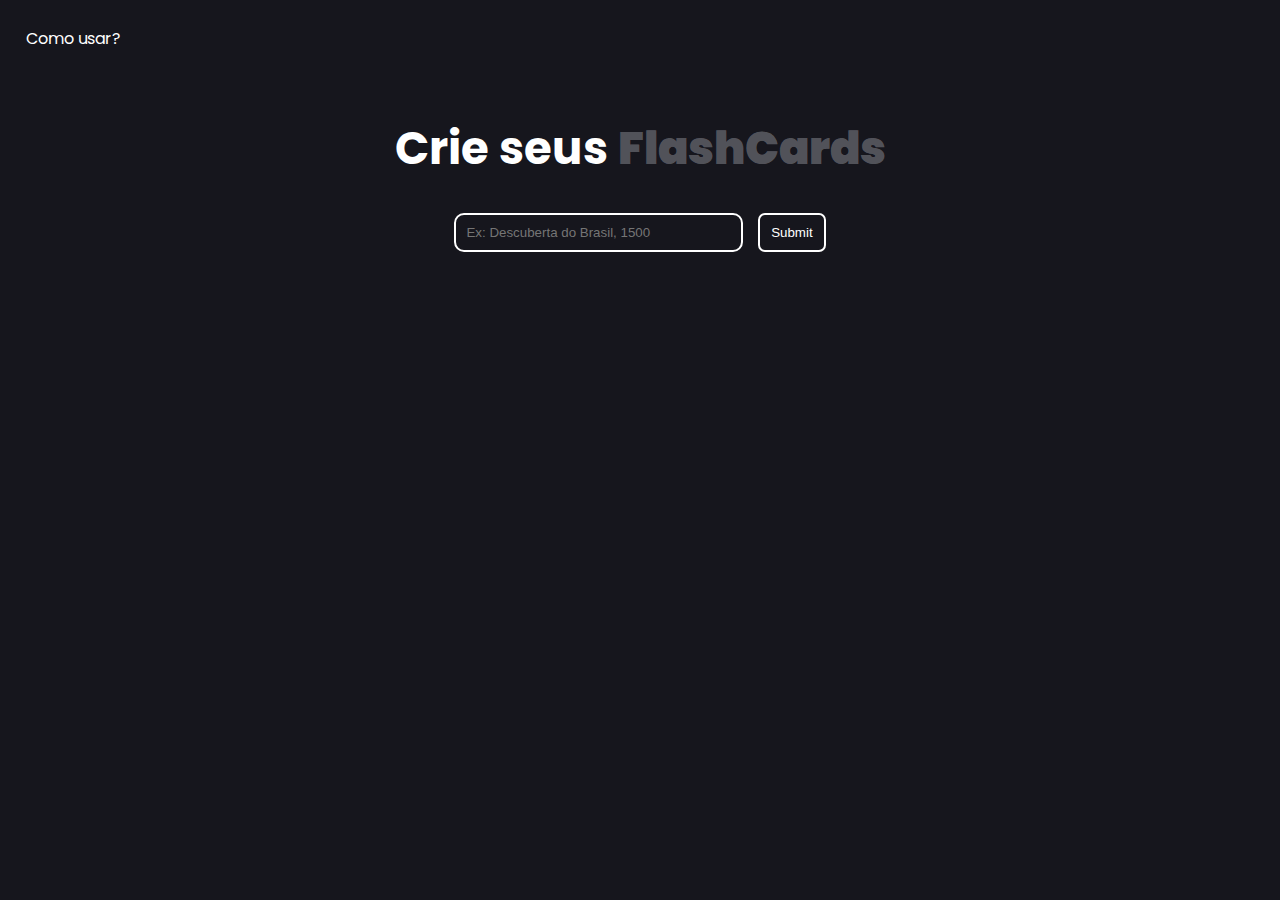
<file: index.html>
<!DOCTYPE html>
<html lang="pt-br">
<head>
  <meta charset="UTF-8">
  <meta name="viewport" content="width=device-width, initial-scale=1.0">
  <title>Flash Cards</title>
  <link rel="stylesheet" href="styles/style.css">
</head>
<body>

  <header>
    <nav>
        <a href="sobre.html">Como usar?</a>
    </nav>
  </header>

  <main>

    <div class="introducao">   
      <h1>Crie seus <strong>FlashCards</strong></h1>
    </div>

    <form class="entrada">
      <input type="text" id="input" placeholder="Ex: Descuberta do Brasil, 1500">
      <input type="submit" id="submit">
    </form>

    <section class="cards">
        
    </section>

  </main>

  <footer></footer>
</body>
<script src="js/app.js"></script>
</html>
</file>
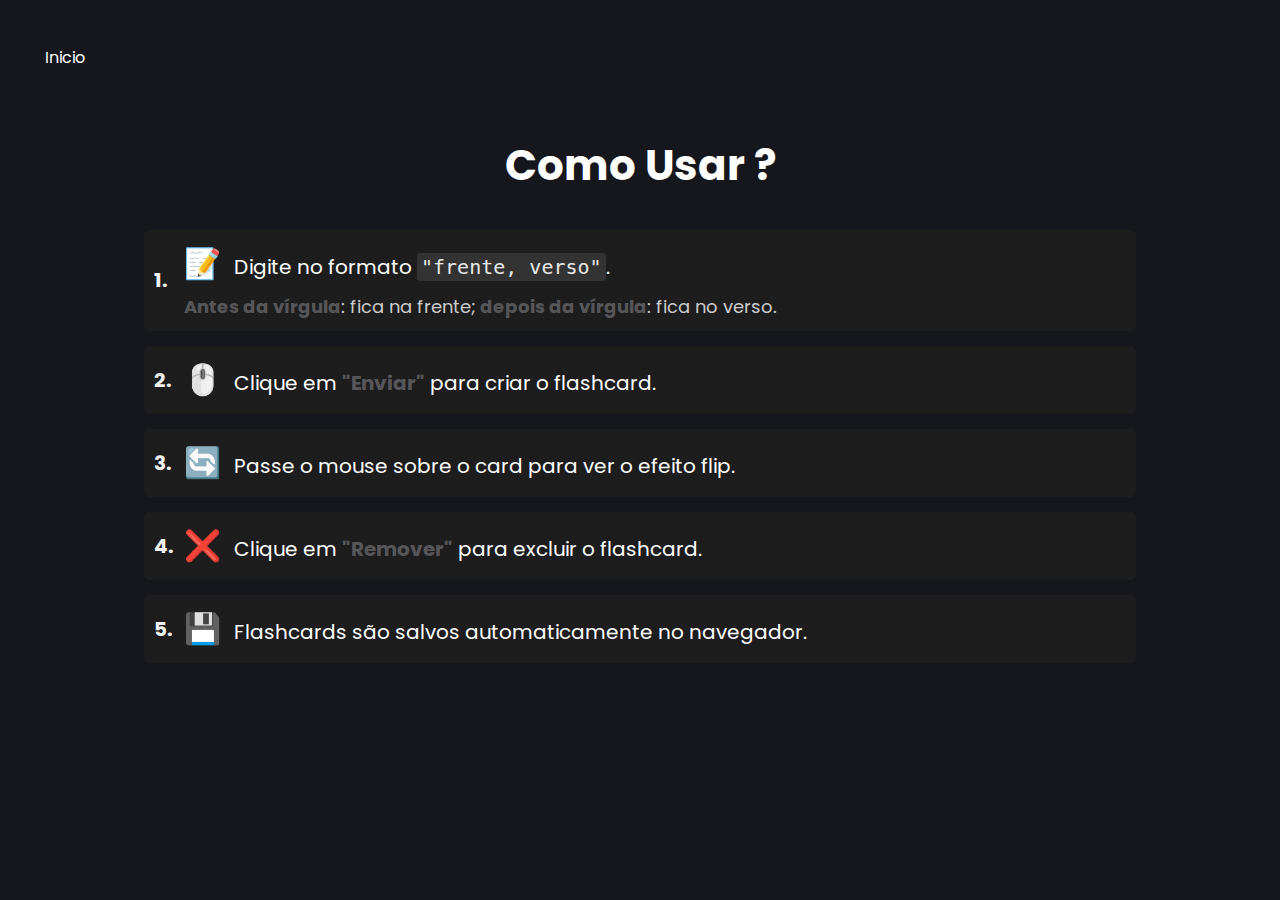
<file: sobre.html>
<!DOCTYPE html>
<html lang="pt-br">

<head>
    <meta charset="UTF-8">
    <meta name="viewport" content="width=device-width, initial-scale=1.0">
    <title>Sobre</title>
    <link rel="stylesheet" href="styles/style.css">
    <link rel="stylesheet" href="styles/about.css">
</head>

<body>
    <header>
        <nav>
            <a href="index.html">Inicio</a>
        </nav>
      </header>
    <main>
        <div class="conteudo">
            <h1>Como Usar ?</h1>
            <div class="informacoes">
                <ol>
                    <li>
                        <span role="img" aria-label="Digite">📝</span>
                        Digite no formato <code>"frente, verso"</code>.
                        <br>
                        <small>
                            <strong>Antes da vírgula</strong>: fica na frente; <strong>depois da vírgula</strong>: fica no
                            verso.
                        </small>
                    </li>
                    <li>
                        <span role="img" aria-label="Clique">🖱️</span>
                        Clique em <strong>"Enviar"</strong> para criar o flashcard.
                    </li>
                    <li>
                        <span role="img" aria-label="Flip">🔄</span>
                        Passe o mouse sobre o card para ver o efeito flip.
                    </li>
                    <li>
                        <span role="img" aria-label="Remover">❌</span>
                        Clique em <strong>"Remover"</strong> para excluir o flashcard.
                    </li>
                    <li>
                        <span role="img" aria-label="Salvar">💾</span>
                        Flashcards são salvos automaticamente no navegador.
                    </li>
                </ol>  
            </div>
        </div>
    </main>
    <footer></footer>
</body>

</html>
</file>
<file: styles/style.css>
@import url('https://fonts.googleapis.com/css2?family=Poppins&display=swap');

* {
  box-sizing: border-box;
  margin: 0;
  padding: 0;
  text-decoration: none;
}

body {
  background-color: #16161d;
  color: white;
  font-family: "Poppins", sans-serif;
}

main {
  margin: 5% 10%;
}

header {
  margin: 2% 2%;
}

nav {
  display: flex;
  flex-direction: row;
  align-items: center;
  gap: 20px;
}

nav a {
  color: white;
  transition: 250ms;
}

nav a:hover {
  scale: 1.09;
}

.introducao h1 {
  text-align: center;
  font-size: 45px;
}

strong {
  color: rgba(196, 197, 206, 0.37);
}

.entrada {
  text-align: center;
  margin: 3%;
  display: flex;
  justify-content: center;
  gap: 15px;
}

#input {
  background-color: #16161d;
  border-radius: 10px;
  width: 30%;
  padding: 10px;
  color: white;
  border: 2px solid white;
}

#input:focus {
  box-shadow: 0 8px 32px 0 rgba(31, 38, 135, 0.37);
  border-radius: 10px;
  border: 1px solid rgba(255, 255, 255, 0.18);
}

#submit {
  background-color: #16161d;
  border-radius: 7px;
  width: 7%;
  padding: 10px;
  color: white;
  border: 2px solid white;
  cursor: pointer;
  transition: 250ms;
}

#submit:hover {
  scale: 1.05;
  box-shadow: 0 8px 32px 0 rgba(31, 38, 135, 0.37);
  border-radius: 10px;
  border: 1px solid rgba(255, 255, 255, 0.18);
}

.delete {
  background-color: #16161d;
  border-radius: 7px;
  width: 100px;
  padding: 10px;
  color: white;
  border: 2px solid white;
  cursor: pointer;
  transition: 250ms;
  margin-top: 10px;
}

.delete:hover {
  scale: 1.05;
  box-shadow: 0 8px 32px 0 rgba(31, 38, 135, 0.37);
  border-radius: 10px;
  border: 1px solid rgba(255, 255, 255, 0.18);
}

.cards {
  margin-top: 5%;
  display: flex;
  flex-wrap: wrap;
  gap: 30px;
}

/* Estilo dos flashcards */
.flip-card {
  width: 23%;
  background-color: transparent;
  perspective: 1000px;
  margin-bottom: 20px;
  display: flex; 
  flex-direction: column; 
  align-items: center;
}

.flip-card-inner {
  position: relative;
  width: 100%;
  height: 200px;
  text-align: center;
  transition: transform 0.8s;
  transform-style: preserve-3d;
}

.flip-card:hover .flip-card-inner {
  transform: rotateY(180deg);
}

.flip-card-front,
.flip-card-back {
  position: absolute;
  width: 100%;
  height: 100%;
  -webkit-backface-visibility: hidden;
  backface-visibility: hidden;
  display: flex;
  justify-content: center;
  align-items: center;
  border-radius: 10px;
  background: rgba(22, 22, 29, 0.45);
  box-shadow: 0 8px 32px 0 rgba(31, 38, 135, 0.37);
  backdrop-filter: blur(9px);
  -webkit-backdrop-filter: blur(9px);
  border: 1px solid rgba(255, 255, 255, 0.18);
}

.flip-card-back {
  transform: rotateY(180deg);
}

@media (max-width: 900px) {
  .flip-card {
    width: 48%;
  }
}

@media (max-width: 600px) {
  main {
    margin: 5% 5%;
  }

  .introducao h1 {
    font-size: 32px;
    padding: 0 10px;
  }

  .entrada {
    flex-direction: row;
    justify-content: center;
    align-items: center;
  }

  #input {
    width: 70%;
    margin: 0;
    margin-right: 10px;
  }

  #submit {
    width: 25%;
  }

  nav {
    flex-direction: row;
    justify-content: flex-start;
    gap: 10px;
  }

  .flip-card {
    width: 90%;
    margin: 10px auto;
  }

  .flip-card-inner {
    height: 150px; 
  }
}
</file>
<file: styles/about.css>
.conteudo h1 {
    text-align: center;
    font-size: 42px;
}

.conteudo p {
    text-align: center;
    font-size: 18px;
    padding: 2%;
}

.informacoes {
    margin-top: 30px;
    font-size: 20px;
}

body {
    font-family: 'Poppins', sans-serif;
    background-color: #16161d;
    color: #ffffff;
    margin: 0;
    padding: 20px;
    line-height: 1.6;
  }
  section {
    max-width: 600px;
    margin: 0 auto;
    background-color: #252525;
    padding: 20px;
    border-radius: 8px;
  }
  h2 {
    text-align: center;
    margin-bottom: 20px;
  }
  ol {
    list-style: none;
    counter-reset: li;
    padding: 0;
  }
  ol li {
    position: relative;
    background: #1d1d1d;
    border-radius: 5px;
    padding: 10px 15px 10px 40px;
    margin-bottom: 15px;
  }
  ol li:before {
    content: counter(li, decimal) ".";
    counter-increment: li;
    position: absolute;
    left: 10px;
    top: 50%;
    transform: translateY(-50%);
    font-weight: bold;
    color: #f1f1f1;
  }
  li span {
    font-size: 1.5em;
    margin-right: 8px;
  }
  code {
    background: #333;
    padding: 2px 4px;
    border-radius: 3px;
    color: #e8e8e8;
  }
  small {
    display: block;
    font-size: 0.9em;
    margin-top: 5px;
    color: #cccccc;
  }
  @media (max-width: 600px) {
    body {
      padding: 10px;
    }
    section {
      padding: 15px;
    }
    h2 {
      font-size: 1.5em;
    }
    li {
      font-size: 0.9em;
    }
  }
</file>
